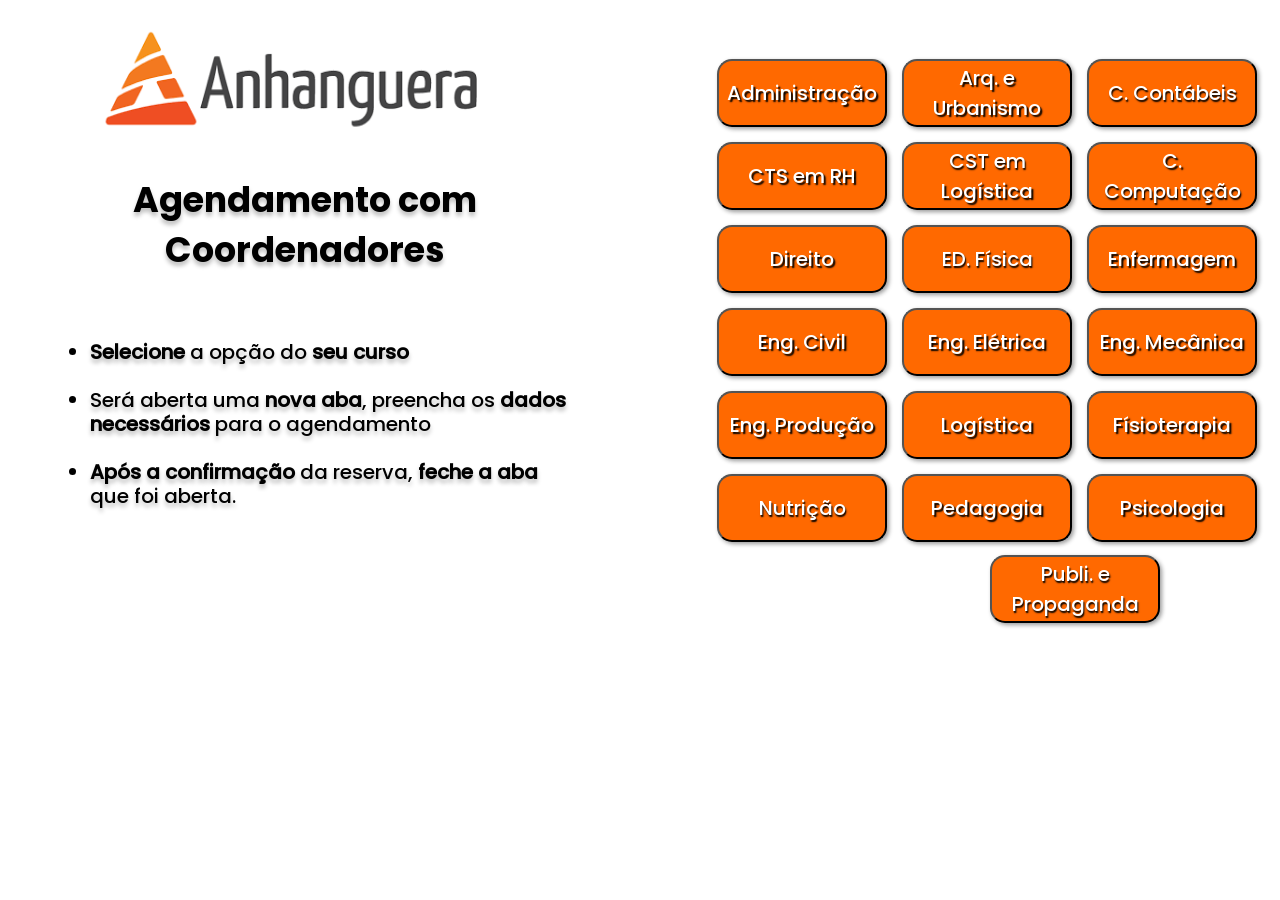
<file: index.html>
<!DOCTYPE html>
<html lang="pt-BR">
    <head>
        <meta charset="UTF-8">
        <meta name="viewport" content="width-device-width, initial-scale=1">

        <link rel="stylesheet" href="css/styleDoZero.css" >
        <title>AGENDAMENTO</title>
        <img src="./imagens/anhanguera.png" class="img"><br><br>
    </head>

    <body>
        <div>
            <p class="text1"> Agendamento com Coordenadores</p>

            <ul class="text2">
                <li>
                    <strong>Selecione</strong> a opção do <strong>seu curso</strong>
                </li><br>
                <li>
                    Será aberta uma <strong>nova aba</strong>, preencha os <strong>dados necessários</strong> para o agendamento
                </li><br>
                <li>
                        <strong>Após a confirmação</strong> da reserva, <strong>feche a aba</strong> que foi aberta.
                </li>
            </ul>
        </div>

        <div class="teste" >
            
            <button title="Coordenador Amarildo" onclick="linkAgendamentoContab()">
                <a class="text"> Administração</a>
            </button>
            <button title="Coordenador Gustavo" onclick="numArq_Compu_RH_EngEle()">
                    <a class="text">Arq. e Urbanismo </a>
            </button>

            <button title="Coordenador Amarildo" onclick="linkAgendamentoContab()">
                <a class="text"> C. Contábeis </a>
            </button>
        
            <button title="Coordenador Gustavo" onclick="numArq_Compu_RH_EngEle()">
                <a class="text"> CTS em RH </a>
            </button>

            <button onclick="numPedago_PP_CSTLogi()">
                <a class="text"> CST em Logística </a>
            </button>

            <button title="Coordenador Gustavo" onclick="numArq_Compu_RH_EngEle()">
                <a class="text"> C. Computação </a>
            </button>

            <button title=""onclick="linkAgendaDireto()">
                <a class="text"> Direito </a>
            </button>

            <button title="Coordenadora Audrei" onclick="numeroFisiNutriEdFis()">
                <a class="text"> ED. Física </a>
            </button>

            <button title="Coordenador Fernando"onclick="linkAgendaEnferma()">
                <a class="text"> Enfermagem </a>
            </button>
            
            <button title="Coordenador Gustavo" onclick="linkAgendaEngenha()">
                <a class="text"> Eng. Civil </a>
            </button>

            <button title="Coordenador Gustavo" onclick="numArq_Compu_RH_EngEle()">
                <a class="text"> Eng. Elétrica </a>
            </button>

            <button title="Coordenador Gustavo" onclick="linkAgendaEngenha()">
                <a class="text">Eng. Mecânica</a>
            </button>

            <button title="Coordenador Gustavo" onclick="linkAgendaEngenha()">
                <a class="text"> Eng. Produção </a>
            </button>

            <button title="Coordenador Gustavo" onclick="linkAgendaEngenha()">
                <a class="text"> Logística </a>
            </button>

            <button title="Coordenadora Audrei" onclick="numeroFisiNutriEdFis()">
                <a class="text"> Físioterapia </a>
            </button>

            <button title="Coordenadora Audrei" onclick="numeroFisiNutriEdFis()">
                <a class="text"> Nutrição </a>
            </button>

            <button title="Coordenador Débora" onclick="numPedago_PP_CSTLogi()">
                <a class="text"> Pedagogia </a>
            </button>

            <button title="Coordenador Mariana" onclick="linkAgendamentoPsico()">
                <a class="text"> Psicologia </a>
            </button>
        </div>
        <div class="button1">
            <button title="Coordenador Débora" onclick="numPedago_PP_CSTLogi()">
                <a class="text"> Publi. e Propaganda </a>
            </button>
        </div>

        <script src="js/agendamento.js"></script>
        
    </body>

</html>
</file>
<file: css/styleDoZero.css>
/*Criar uma variavel de referencia para o endereço da fonte*/
@font-face{
    font-family:Poppins-Bold;
    src: url('../fonts/Poppins-Bold.ttf')
}
@font-face{
    font-family:Poppins-Medium;
    src: url('../fonts/Poppins-Medium.ttf')

}

.img {
    background: url("../imagens/anhanguera.png");
    position: absolute;
    height: 120px;
    width: 390px;
    left: 100px;
    top: 19px;
    border-radius: 0px;
    transform: translatey(0px);
    animation: float 5s ease-in-out infinite;
}
/*Animação da imagem*/
@keyframes float {
    0%{
        transform: translatey(0px);
    }
    50%{
        transform: translatey(-20px);
    } 
    100%{
        transform: translatey(0px);
    }
}

.text1{
        height: 100px;
        width: 550px;
        left: 30px;
        top: 140px;
        position: absolute;

        font-family: Poppins-Bold;
        color: black;
        text-align: center;
        font-size: 35px;
        line-height: 50px;
        
        text-shadow: 0px 4px 4px 
        rgba(0,0,0,0.25);
        
}

.text2{
    position: absolute;
    width: 480px;
    height: 199px;
    top: 320px;
    left: 50px;
    text-align: left;

    font-size: 20px;
    font-family: Poppins-Medium;
    color: black;
    font-size: 20px;
    line-height: 24px;

    text-shadow: 0px 4px 4px 
    rgba(0, 0, 0, 0.25);
}

.text{
    font-size: 20px;
    font-family: Poppins-Medium;
    color: white;
    font: bolder;
    text-shadow: 1.5px 1.5px 1.5px black;
}
button{
    background-color:#ff6900;
    margin-left: 15px;
    margin-top:  15px;
    height: 68px;
    width: 170px;
    border-radius: 15px;
    border-color: 1px solid #9B765A;
    box-shadow: 2px 2px 4px rgba(16, 16, 16, 0.42);
}
.teste{
    display: flex;
    float:right;
    flex-wrap: wrap;
    align-items: center;
    max-width: 570px;
    border-radius: 20px;
}
.button1{
    position: absolute;
    height: 68px;
    width: 175px;
    left: 975px;
    top: 540px;
}
/*efeito no botão*/
button:hover{ 
    cursor: pointer;
    background-color: #333333;
    transform: scale(1.15);
    transition: all 0.5s;
}
</file>
